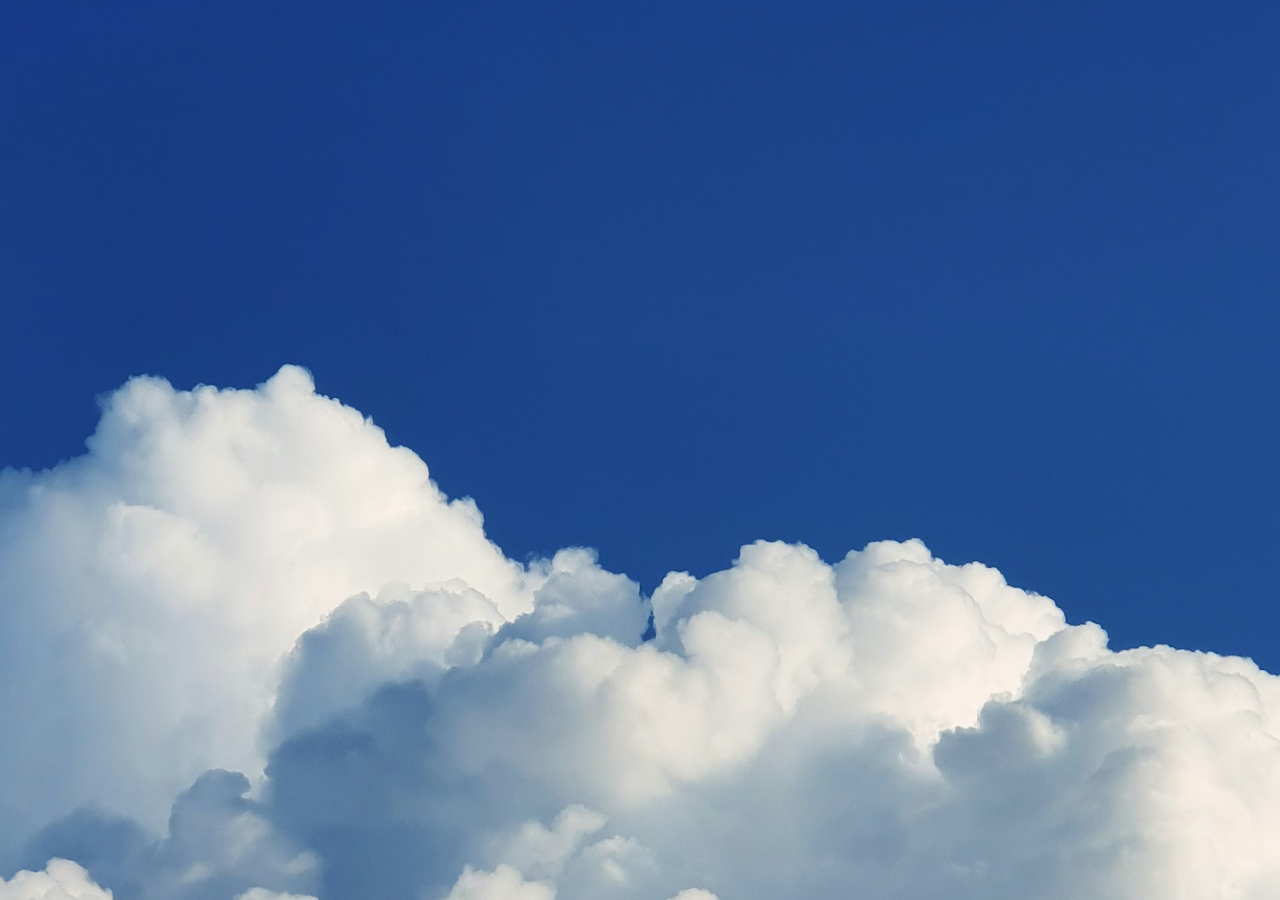
<file: index.html>
<!DOCTYPE html>
<html lang="es">
<head>
  <meta charset="UTF-8">
  <meta name="viewport" content="width=device-width, initial-scale=1.0, maximum-scale=1.0, user-scalable=no">
  <title>Control de Horas</title>
  <link rel="stylesheet" href="index.css">
</head>
<body>

  <div class="iframe-wrapper">
    <iframe 
      src="https://script.google.com/macros/s/AKfycbzuqL_bFulfLe9jl-sqrnqXdMfin_UJCUbX0VlAzIlrhcpBG0EA8rZdq0r1aTRXIFG1ZA/exec" 
      class="app-iframe" 
      title="Control de Horas">
    </iframe>
  </div>

</body>
</html>
</file>
<file: index.css>
/* Reset básico */
* {
  margin: 0;
  padding: 0;
  box-sizing: border-box;
}

html, body {
  width: 100%;
  height: 100%;
}

body {
  /* Imagen de fondo a pantalla completa */
  background-image: url('imagen.jpg');
  background-size: cover;
  background-position: center;
  background-attachment: fixed;
  background-repeat: no-repeat;

  display: flex;
  justify-content: center;
  align-items: flex-start;
  /* Body no hace scroll, lo hace el wrapper */
  overflow: hidden;
}

/* Contenedor scrollable que envuelve el iframe */
.iframe-wrapper {
  width: 100%;
  max-width: 420px;
  height: 100%;
  overflow-y: auto;
  -webkit-overflow-scrolling: touch; /* Scroll suave en iOS */
  scrollbar-width: none; /* Oculta scrollbar en Firefox */
}

.iframe-wrapper::-webkit-scrollbar {
  display: none; /* Oculta scrollbar en Chrome/Safari/Edge */
}

.app-iframe {
  width: 100%;
  border: none;
  background-color: transparent;
  /*
    Altura generosa para que todo el contenido de la app quepa
    sin necesitar scroll interno del iframe.
    En iOS, el iframe se expande al contenido igualmente.
  */
  height: 1200px;
}

/* En monitores de escritorio (con más altura), centramos el contenido verticalmente */
@media (min-height: 850px) {
  body {
    align-items: center;
  }
}
</file>
<file: fichar.css>
/* Reset básico */
* {
  margin: 0;
  padding: 0;
  box-sizing: border-box;
}

body {
  /* Imagen de fondo a pantalla completa */
  background-image: url('imagen.jpg');
  background-size: cover;
  background-position: center;
  background-attachment: fixed;
  background-repeat: no-repeat;
  
  /* Evita que la página principal tenga barras de scroll */
  width: 100vw;
  height: 100vh;
  overflow: hidden; 
  display: flex;
  justify-content: center;
  align-items: flex-start; /* Alinea el iframe arriba para móviles */
}

.app-iframe {
  /* Dimensiones del iframe: ocupa todo el ancho y alto disponible */
  width: 100%;
  max-width: 420px; /* Limita el ancho en ordenadores para que parezca móvil */
  height: 100vh;
  border: none;
  background-color: transparent; /* Hace invisible el hueco vacío */
  
  /* Oculta la barra de scroll nativa en Firefox */
  scrollbar-width: none; 
}

/* Oculta la barra de scroll en Chrome, Safari y Edge */
.app-iframe::-webkit-scrollbar {
  display: none; 
}

/* En monitores de escritorio (con más altura), centramos el contenido verticalmente */
@media (min-height: 850px) {
  body {
    align-items: center;
  }
}
</file>
